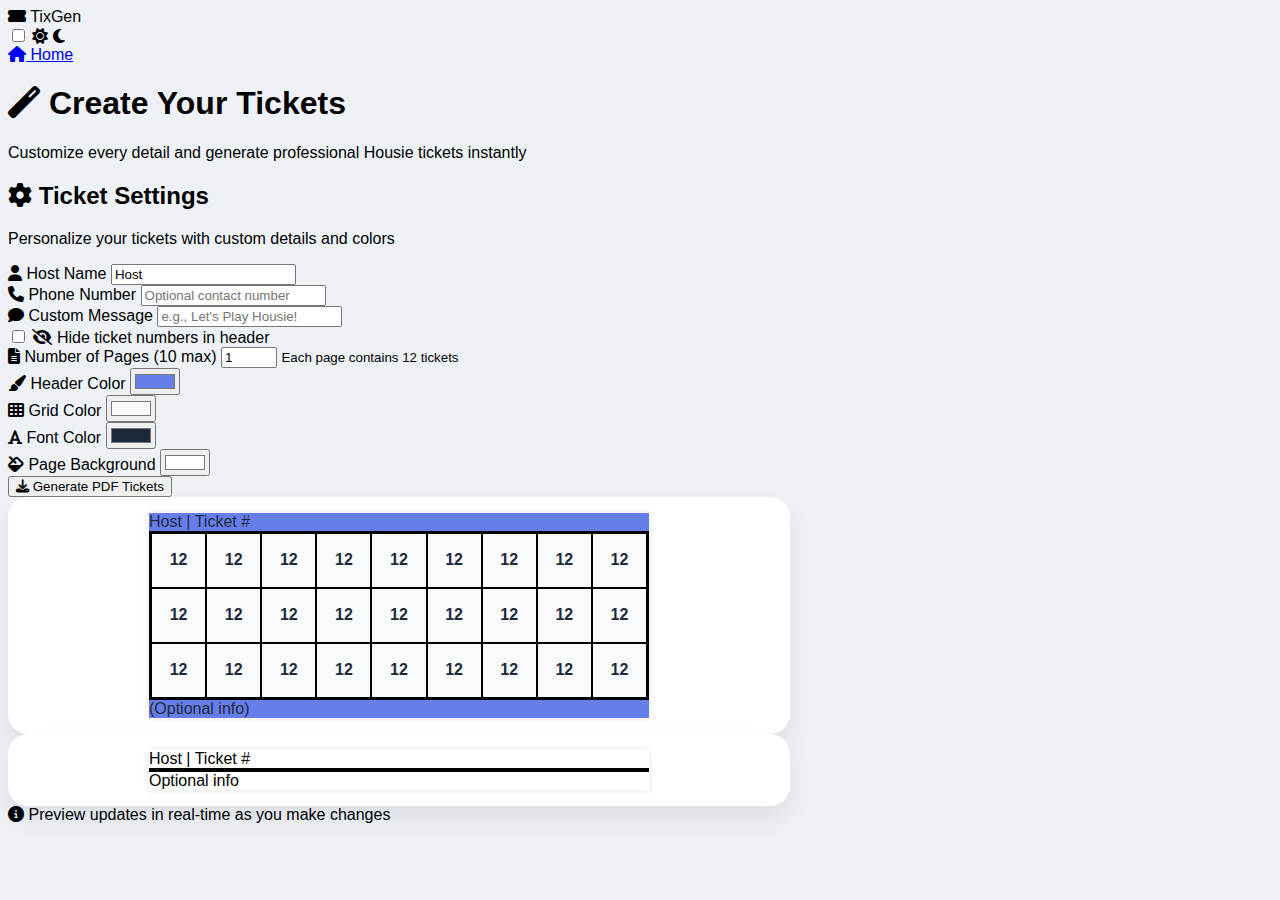
<file: templates/index.html>
<!DOCTYPE html>
<html lang="en">
<head>
  <meta charset="UTF-8" />
  <meta name="viewport" content="width=device-width, initial-scale=1.0"/>
  <title>TixGen - Housie Ticket Generator</title>
  <link href="https://fonts.googleapis.com/css2?family=Poppins:wght@300;400;500;600;700&display=swap" rel="stylesheet">
  <link href="https://cdnjs.cloudflare.com/ajax/libs/font-awesome/6.4.0/css/all.min.css" rel="stylesheet">
  <link href="/static/style.css" rel="stylesheet" />
</head>
<body>
  <!-- Navigation -->
  <nav class="navbar">
    <div class="nav-container">
      <div class="nav-brand">
        <i class="fas fa-ticket-alt"></i>
        <span>TixGen</span>
      </div>
      <div class="nav-actions">
        <div class="theme-toggle">
          <input type="checkbox" id="darkModeToggle" class="theme-checkbox" />
          <label for="darkModeToggle" class="theme-label">
            <i class="fas fa-sun"></i>
            <i class="fas fa-moon"></i>
          </label>
        </div>
        <a href="/" class="nav-link">
          <i class="fas fa-home"></i>
          Home
        </a>
      </div>
    </div>
  </nav>

  <div class="main-container">
    <!-- Header -->
    <header class="page-header">
      <h1 class="page-title">
        <i class="fas fa-magic"></i>
        Create Your Tickets
      </h1>
      <p class="page-subtitle">
        Customize every detail and generate professional Housie tickets instantly
      </p>
    </header>

    <div class="content-grid">
      <!-- Form Section -->
      <div class="form-section">
        <div class="form-card">
          <div class="form-header">
            <h2>
              <i class="fas fa-cog"></i>
              Ticket Settings
            </h2>
            <p>Personalize your tickets with custom details and colors</p>
          </div>
          
          <form method="POST" action="/generate" class="ticket-form">
            <div class="form-group">
              <label for="name" class="form-label">
                <i class="fas fa-user"></i>
                Host Name
              </label>
              <input 
                class="form-input" 
                type="text" 
                id="name" 
                name="name" 
                placeholder="Enter host name" 
                value="Host" 
                required 
              />
            </div>

            <div class="form-group">
              <label for="phone" class="form-label">
                <i class="fas fa-phone"></i>
                Phone Number
              </label>
              <input 
                class="form-input" 
                type="text" 
                id="phone" 
                name="phone" 
                placeholder="Optional contact number" 
              />
            </div>

            <div class="form-group">
              <label for="custom_message" class="form-label">
                <i class="fas fa-comment"></i>
                Custom Message
              </label>
              <input 
                class="form-input" 
                type="text" 
                id="custom_message" 
                name="custom_message" 
                placeholder="e.g., Let's Play Housie!" 
              />
            </div>

            <div class="form-group">
              <div class="checkbox-group">
                <input 
                  type="checkbox" 
                  id="hide_ticket_number" 
                  name="hide_ticket_number" 
                  class="form-checkbox"
                />
                <label for="hide_ticket_number" class="checkbox-label">
                  <i class="fas fa-eye-slash"></i>
                  Hide ticket numbers in header
                </label>
              </div>
            </div>

            <div class="form-group">
              <label for="pages" class="form-label">
                <i class="fas fa-file-alt"></i>
                Number of Pages (10 max)
              </label>
              <input 
                class="form-input" 
                type="number" 
                id="pages" 
                name="pages" 
                value="1" 
                min="1" 
                max="10" 
              />
              <small class="form-hint">Each page contains 12 tickets</small>
            </div>

            <div class="color-grid">
              <div class="color-group">
                <label for="header_color" class="color-label">
                  <i class="fas fa-paint-brush"></i>
                  Header Color
                </label>
                <input 
                  name="header_color" 
                  type="color" 
                  class="color-input" 
                  id="header_color" 
                  value="#667eea" 
                />
              </div>

              <div class="color-group">
                <label for="grid_color" class="color-label">
                  <i class="fas fa-th"></i>
                  Grid Color
                </label>
                <input 
                  name="grid_color" 
                  type="color" 
                  class="color-input" 
                  id="grid_color" 
                  value="#f8fafc" 
                />
              </div>

              <div class="color-group">
                <label for="font_color" class="color-label">
                  <i class="fas fa-font"></i>
                  Font Color
                </label>
                <input 
                  name="font_color" 
                  type="color" 
                  class="color-input" 
                  id="font_color" 
                  value="#1e293b" 
                />
              </div>

              <div class="color-group">
                <label for="page_bg_color" class="color-label">
                  <i class="fas fa-fill"></i>
                  Page Background
                </label>
                <input 
                  name="page_bg_color" 
                  type="color" 
                  class="color-input" 
                  id="page_bg_color" 
                  value="#ffffff" 
                />
              </div>
            </div>

            <button type="submit" class="generate-btn">
              <i class="fas fa-download"></i>
              Generate PDF Tickets
            </button>
          </form>
        </div>
      </div>

      <!-- Preview Section -->
      <div class="preview-section">
              <div class="preview-container">
                <div id="pdf-bg" class="page-bg-preview">
                  <div class="ticket-preview">
                    <div id="preview-header" class="ticket-header">Host | Ticket #1</div>
                    <div id="preview-grid" class="ticket-grid">
                      <!-- Grid cells will be generated by JavaScript -->
                    </div>
                    <div id="preview-footer" class="ticket-footer">Optional info</div>
                  </div>
                </div>
              </div>
          <div class="preview-container">
            <div id="pdf-bg" class="page-bg-preview">
              <div class="ticket-preview">
                <div id="preview-header" class="ticket-header">Host | Ticket #</div>
                <div id="preview-grid" class="ticket-grid"></div>
                <div id="preview-footer" class="ticket-footer">Optional info</div>
              </div>
            </div>
          </div>
          
          <div class="preview-info">
            <div class="info-item">
              <i class="fas fa-info-circle"></i>
              <span>Preview updates in real-time as you make changes</span>
            </div>
          </div>
        </div>
      </div>
    </div>
  </div>

  <script src="/static/script.js"></script>
</body>
</html>
</file>
<file: static/style.css>
body {
  background: #eef2f7;
  font-family: 'Segoe UI', sans-serif;
}

/* Card preview area */
.page-bg-preview {
  background-color: #ffffff;
  padding: 16px;
  border-radius: 20px;
  transition: background-color 0.3s ease;
  box-shadow: 0 12px 24px rgba(0, 0, 0, 0.08);
  width: 100%;
  max-width: 750px;
  display: flex;
  justify-content: center;
  align-items: center;
}

/* Ticket Layout */
.ticket-preview {
  border-radius: 0px; /* No rounded corners */
  overflow: hidden;
  width: 100%;
  max-width: 500px;
  background-color: #ffffff; /* This will be overridden by JS for ticketBgColor */
  box-shadow: 0 0 8px rgba(0, 0, 0, 0.1);
  display: flex;
  flex-direction: column;
}

/* Header/Footer Style */
.preview-header,
.preview-footer {
  text-align: center;
  font-weight: 600;
  padding: 8px;
  font-size: 16px;
  color: black; /* This will be overridden by JS for fontColor */
  background-color: #ffd700; /* This will be overridden by JS for headerColor */
  display: flex; /* For vertical centering in preview */
  justify-content: center; /* For horizontal centering in preview */
  align-items: center; /* For vertical centering in preview */
}

/* Grid Container */
.ticket-grid {
  display: grid;
  grid-template-columns: repeat(9, 1fr);
  border: 2px solid #000; /* Black border around the grid */
  background-color: #fff; /* This will be overridden by JS for ticketBgColor */
}

/* Grid Cells */
.ticket-cell {
  aspect-ratio: 1 / 1;
  border: 1px solid #000; /* Black borders between cells */
  font-weight: bold;
  font-size: 16px;
  display: flex;
  justify-content: center;
  align-items: center;
  transition: all 0.2s ease;
  background-color: #fff; /* This will be overridden by JS for gridColor */
  color: #000; /* This will be overridden by JS for fontColor */
}

/* DARK THEME OVERRIDES */
body.dark {
  background: #121212;
  color: #e0e0e0;
}

body.dark .card {
  background-color: #1e1e1e;
  color: #e0e0e0;
}

body.dark .form-control,
body.dark .form-control-color,
body.dark .form-check-input {
  background-color: #2c2c2c;
  color: #e0e0e0;
  border-color: #444;
}

body.dark .form-control:focus,
body.dark .form-control-color:focus {
  background-color: #333;
  color: #fff;
}

body.dark .form-check-label {
  color: #e0e0e0;
}

body.dark .ticket-preview {
  box-shadow: 0 0 12px rgba(255, 255, 255, 0.15);
}

body.dark .page-bg-preview {
  background-color: #1c1c1c;
}

body.dark .ticket-cell {
  background-color: #333;
  border-color: #666;
  color: #fff;
}

body.dark .preview-header,
body.dark .preview-footer {
  background-color: #444 !important;
  color: #fff !important;
}
</file>
